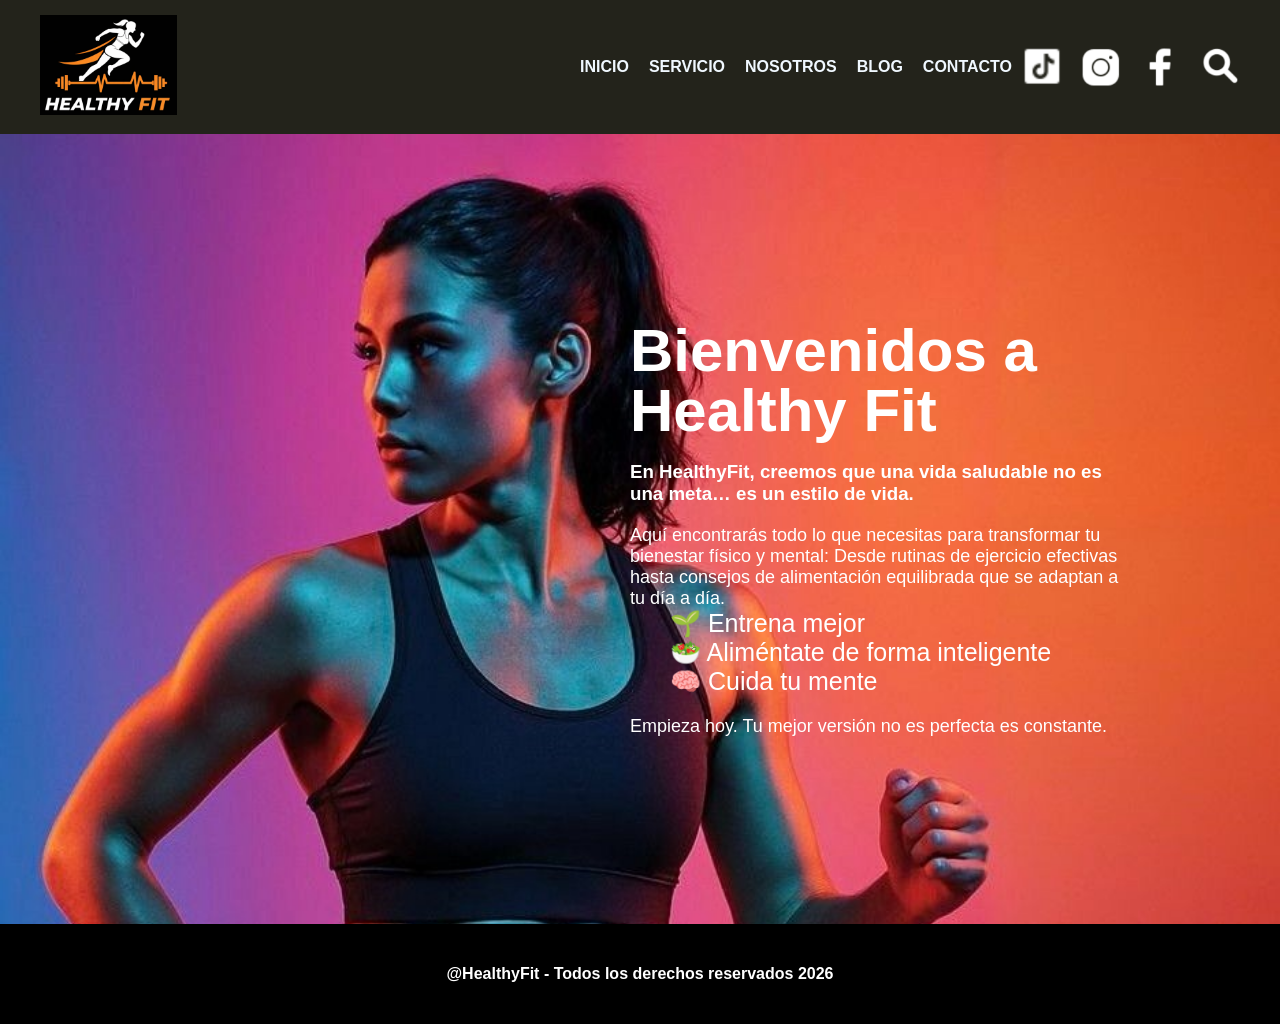
<file: index.html>
<!DOCTYPE html>
<html lang="es">
<head>
    <meta charset="UTF-8">
    <meta name="viewport" content="width=device-width, initial-scale=1.0">
    <link rel="stylesheet" href="estilos.css">
    <title>HealthyFit</title>
</head>

<body>

    <header class="cabecera">
        <div class="logo">
            <img src="imagenes/logo.png" alt="logo">
        </div>    
        <nav class="menu">
        <ul>
            <li><a href="index.html">INICIO</a></li>
            <li><a href="servicio.html" target="contenidoframe">SERVICIO</a></li>
            <li><a href="nosotros.html" target="contenidoframe">NOSOTROS</a></li>
            <li><a href="blog.html" target="contenidoframe">BLOG</a></li>
            <li><a href="contacto.html" target="contenidoframe">CONTACTO</a></li>
        </ul>
    </nav>
    <div class="redes">
    <img src="imagenes/iconos/tiktok.png" alt="tiktok">
    <img src="imagenes/iconos/instagram.png" alt="instagram">
    <img src="imagenes/iconos/facebook.png" alt="facebook">
    <img src="imagenes/iconos/buscar.png" alt="buscar">
    </div>
    </header>
    <div class="contenido">
        <iframe name="contenidoframe" src="inicio_portada.html"></iframe>
    </div>
    <footer class="pie_de_pagina">
    <p>@HealthyFit - Todos los derechos reservados 2026</p>
    </footer>
</body>
</html>
</file>
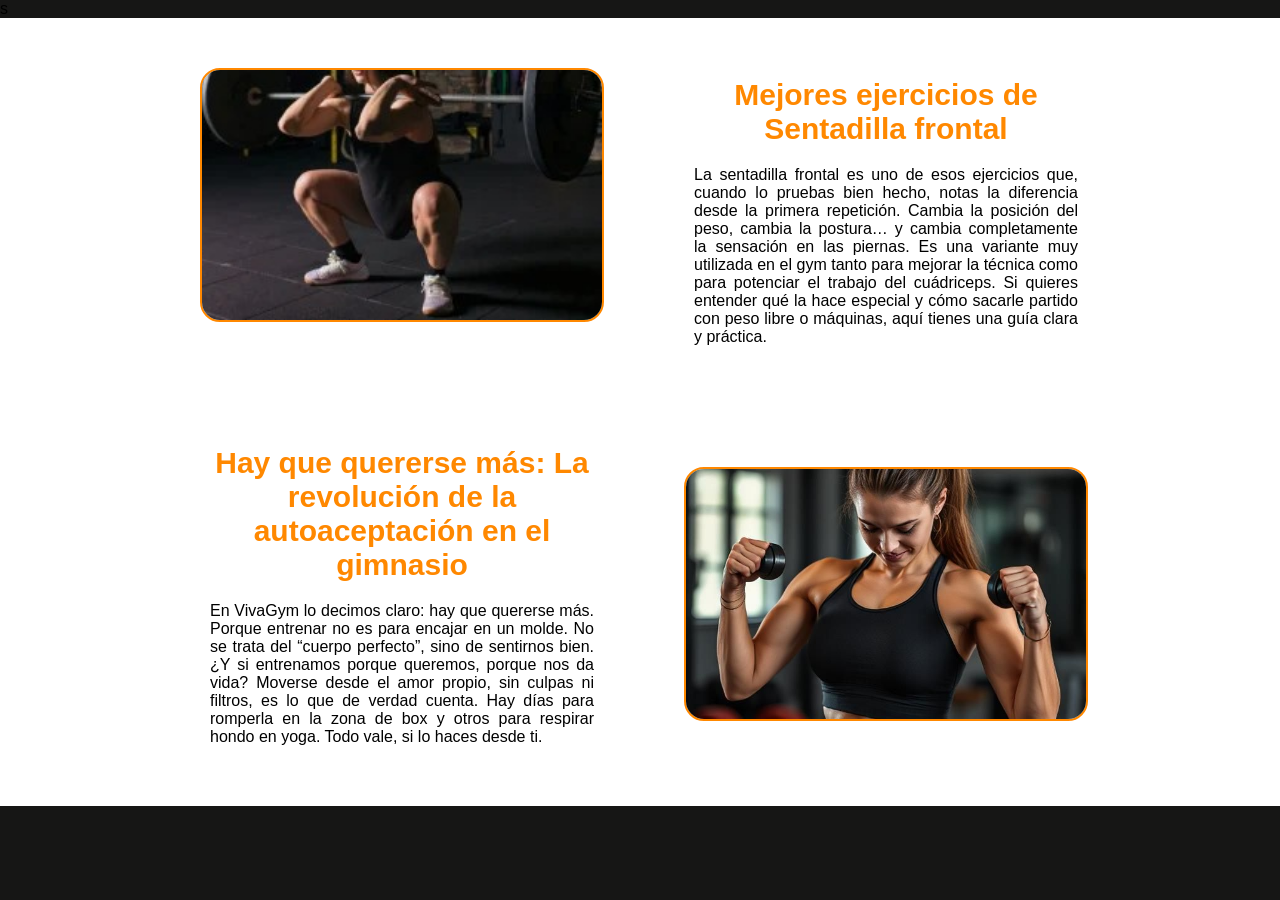
<file: blog.html>
<!DOCTYPE html>
<html lang="es">
<head>
    <meta charset="UTF-8">
    <meta name="viewport" content="width=device-width, initial-scale=1.0">
    <link rel="stylesheet" href="estilos.css">s
    <title>Blog</title>
</head>
<body>
    <div class="blog">
        <div class="imagenL">
            <img src="imagenes/blog/sentadillas.jpeg" alt="sentadillas">
        </div>
        <div class="post">
            <h3>Mejores ejercicios de Sentadilla frontal </h3>
            <p>La sentadilla frontal es uno de esos ejercicios que, cuando lo pruebas bien hecho, notas la diferencia desde la primera repetición. Cambia la posición del peso, cambia la postura… y cambia completamente la sensación en las piernas.
Es una variante muy utilizada en el gym tanto para mejorar la técnica como para potenciar el trabajo del cuádriceps. Si quieres entender qué la hace especial y cómo sacarle partido con peso libre o máquinas, aquí tienes una guía clara y práctica.</p>
        </div>
        
        <div class="post">
            <h3>Hay que quererse más: La revolución de la autoaceptación en el gimnasio </h3>
            <p>En VivaGym lo decimos claro: hay que quererse más.
Porque entrenar no es para encajar en un molde. No se trata del “cuerpo perfecto”, sino de sentirnos bien.
¿Y si entrenamos porque queremos, porque nos da vida?
Moverse desde el amor propio, sin culpas ni filtros, es lo que de verdad cuenta. Hay días para romperla en la zona de box y otros para respirar hondo en yoga. Todo vale, si lo haces desde ti.</p>
        </div>
             <div class="imagenR">
            <img src="imagenes/blog/autoaceptacion.jpeg" alt="autoaceptacion">
        </div>
    </div>
</body>
</html>
</file>
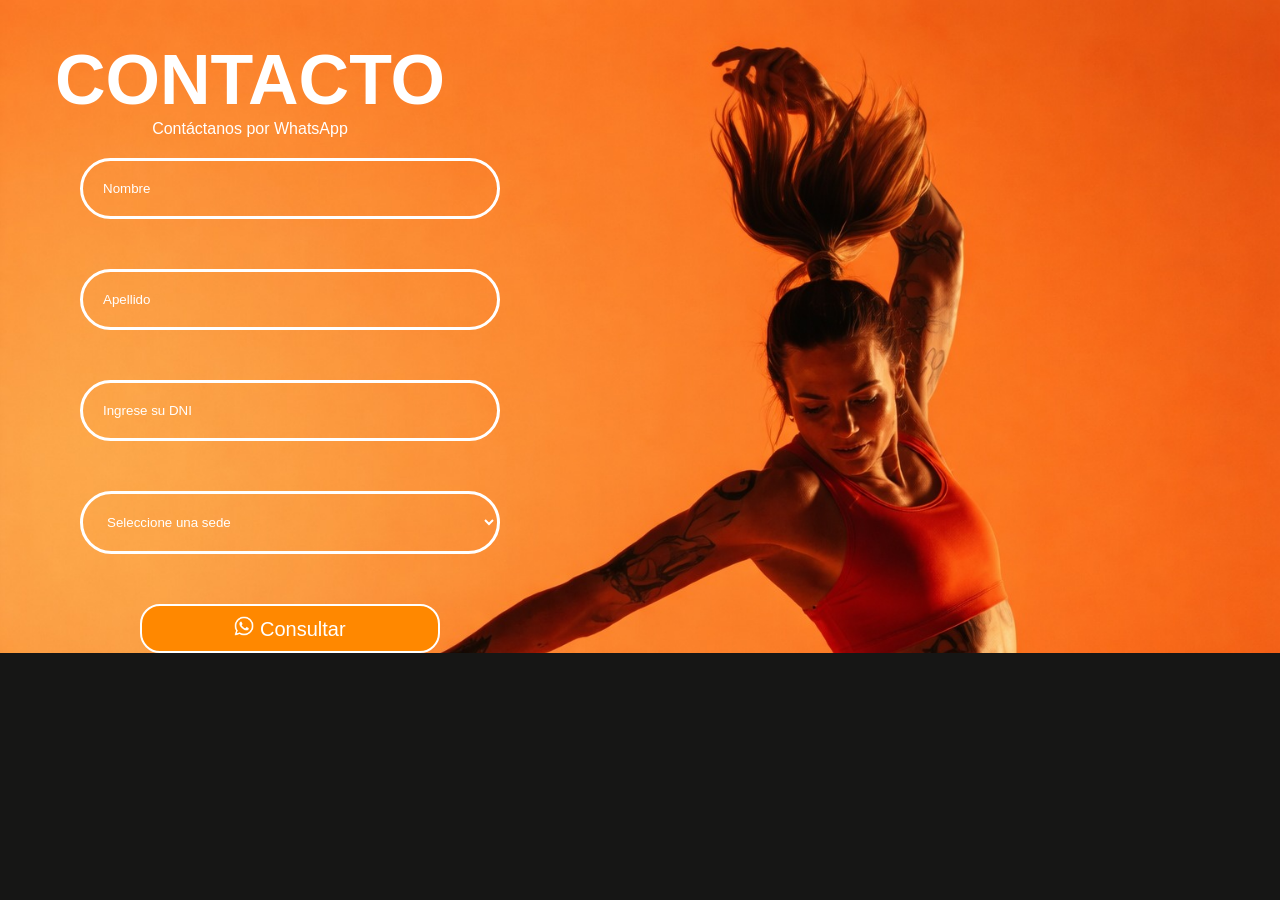
<file: contacto.html>
<!DOCTYPE html>
<html lang="es">
<head>
    <meta charset="UTF-8">
    <meta name="viewport" content="width=device-width, initial-scale=1.0">
    <link rel="stylesheet" href="estilos.css">
    <title>Contacto</title>
</head>
<body>
    <section class="contacto">
    <div class="contacto_contenedor">
         <h1>CONTACTO</h1>
    <p>Contáctanos por WhatsApp</p>
        <form class="contacto_formulario">
            <input type="text" placeholder="Nombre" required>
            <input type="text" placeholder="Apellido" required>
            <input type="text" placeholder="Ingrese su DNI" pattern="[0-9](8)" required>
            <select required>
                <option>Seleccione una sede</option>
                <option>Yarinacocha</option>
                <option>Manantay</option>
                <option>Calleria</option>              
            </select>
            <button>
                <img src="imagenes/inverted_transparent.png" alt="WhatsApp">
                Consultar
            </button>
        </form>
    </div>
    </section>
</body>
</html>
</file>
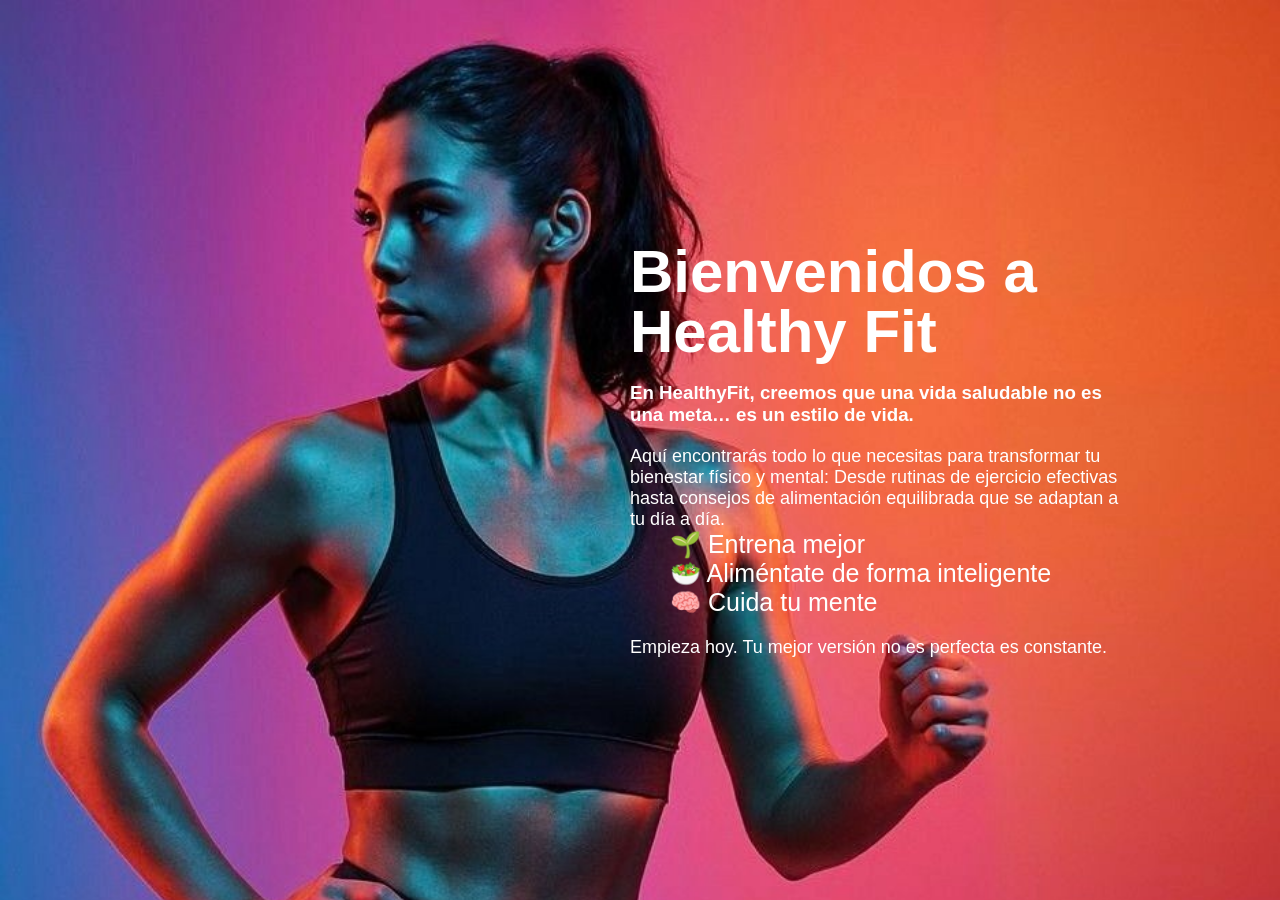
<file: inicio_portada.html>
<!DOCTYPE html>
<html lang="en">
<head>
    <meta charset="UTF-8">
    <meta name="viewport" content="width=device-width, initial-scale=1.0">
    <link rel="stylesheet" href="estilos.css">
    <title>Portada</title>
</head>
<body>
    <section class="portada">
        <div class="Portada_texto">
            <h1>Bienvenidos a <br> Healthy Fit</h1>
            <h3>En HealthyFit, creemos que una vida saludable no es una meta… es un estilo de vida.</h3>
            <p>Aquí encontrarás todo lo que necesitas para transformar tu bienestar físico y mental: Desde rutinas de ejercicio efectivas hasta consejos de alimentación equilibrada que se adaptan a tu día a día. </p>
            <ul class="beneficios">
                <li>🌱 Entrena mejor</li>
                <li>🥗 Aliméntate de forma inteligente</li>
                <li>🧠 Cuida tu mente</li>
            </ul>
            <p>Empieza hoy. Tu mejor versión no es perfecta es constante.</p>
        </div>
    </section>
</body>
</html>
</file>
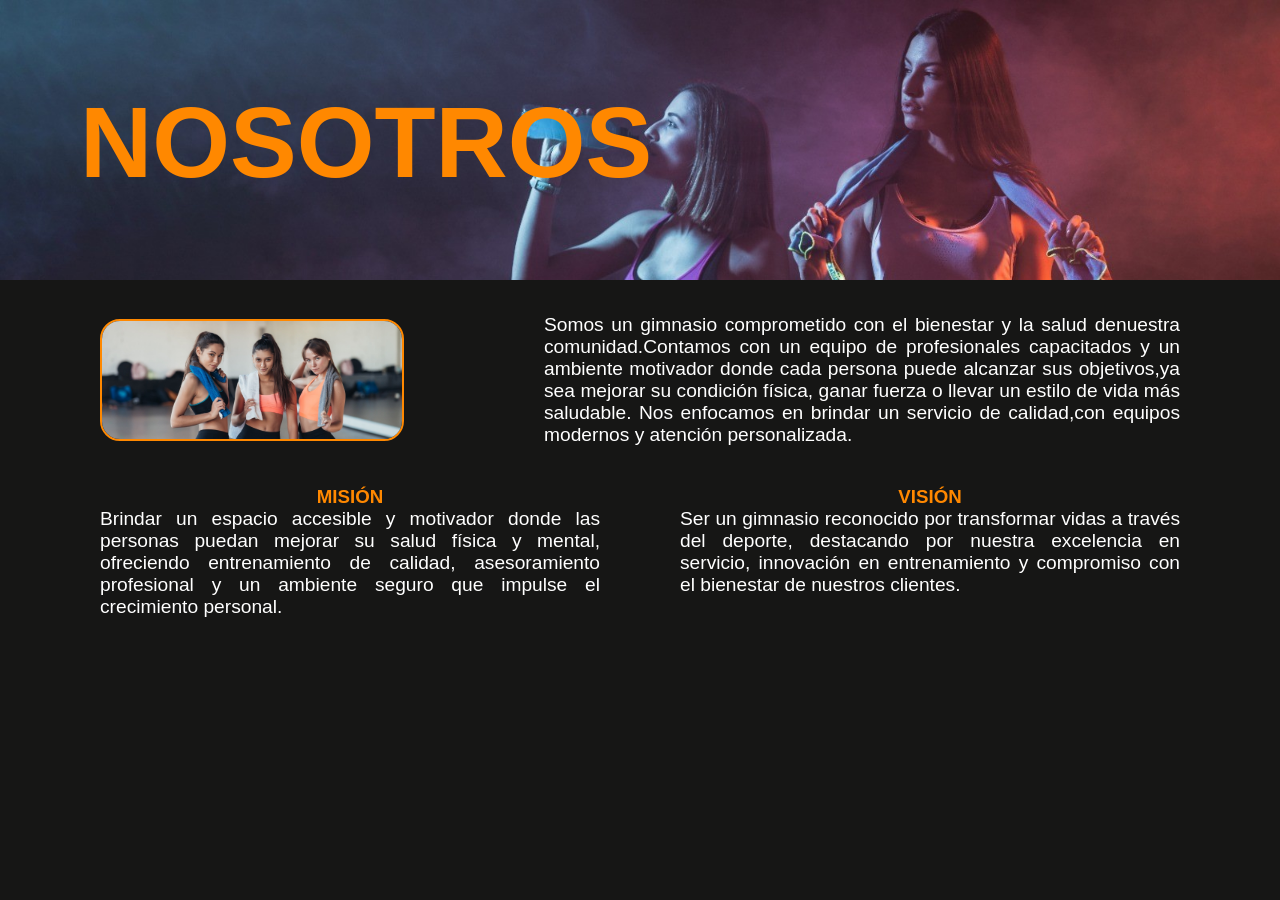
<file: nosotros.html>
<!DOCTYPE html>
<html lang="es">
<head>
    <meta charset="UTF-8">
    <meta name="viewport" content="width=device-width, initial-scale=1.0">
    <link rel="stylesheet" href="estilos.css">
    <title>Nosotros</title>
</head>
<body>
    <header class="cabecera_nosotros">
        <img src="imagenes//nosotros/portadanosotros.jpeg" alt="Portada nosotros">
        <h1>NOSOTROS</h1>
    </header>
    <div class="equipo">
        <img src="imagenes/nosotros/equipo.jpeg" alt="equipo">
        <p>Somos un gimnasio comprometido con el bienestar y la salud denuestra comunidad.Contamos con un equipo de profesionales capacitados y un ambiente motivador donde cada persona puede alcanzar sus objetivos,ya sea mejorar su condición física,
ganar fuerza o llevar un estilo de vida más saludable. Nos enfocamos en brindar un servicio de calidad,con equipos modernos y atención personalizada.</p>
    </div>
    <div class="mis_vis">
        <div class="bloque">
            <h3>MISIÓN</h3>
            <p>Brindar un espacio accesible y motivador donde las personas puedan mejorar su salud física y mental, ofreciendo entrenamiento de calidad, asesoramiento profesional y un ambiente seguro que impulse el crecimiento personal.</p>
        </div>
        <div class="bloque">
            <h3>VISIÓN</h3>
            <P>Ser un gimnasio reconocido por transformar vidas a través del deporte, destacando por nuestra excelencia en servicio, innovación en entrenamiento y compromiso con el bienestar de nuestros clientes.</P>
        </div>
    </div>
</body>
</html>
</file>
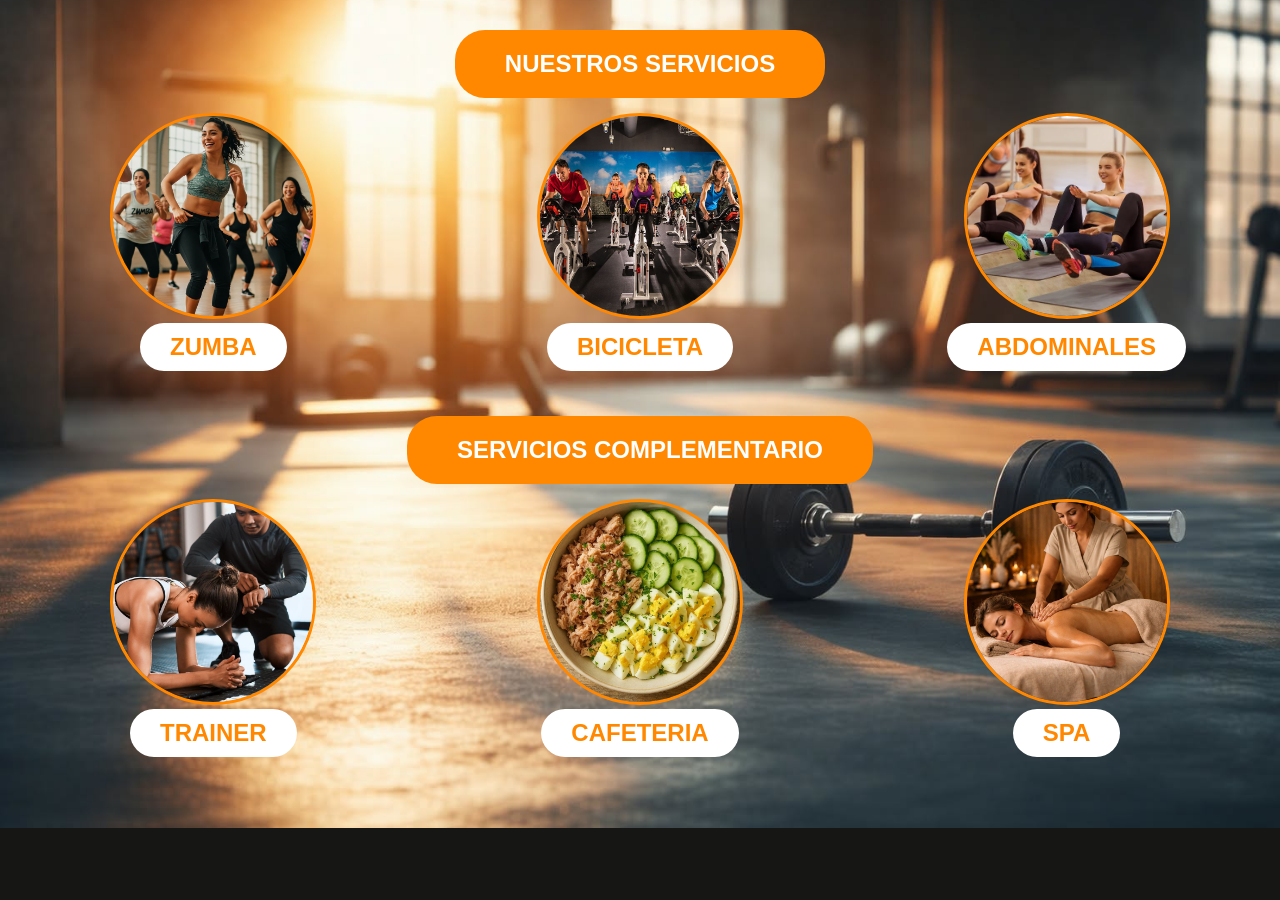
<file: servicio.html>
<!DOCTYPE html>
<html lang="es">
<head>
    <meta charset="UTF-8">
    <meta name="viewport" content="width=device-width, initial-scale=1.0">
    <link rel="stylesheet" href="estilos.css">
    <title>Servicio</title>
</head>
<body class="servicios-body">
    <section class="servicios_seccion">
        <h1>NUESTROS SERVICIOS</h1>
        <div class="servicio_grilla">
        <div class="elemento_servicio">
            <img src="imagenes/servicio/zumba.jpeg" alt="Zumba">
            <br>
            <h2>ZUMBA</h2>
        </div>
         <div class="elemento_servicio">
            <img src="imagenes/servicio/bicicleta.jpeg" alt="Bicicleta">
            <br>
            <h2>BICICLETA</h2>
        </div>
         <div class="elemento_servicio">
            <img src="imagenes/servicio/abdominales.jpeg" alt="Abdominales">
            <br>
            <h2>ABDOMINALES</h2>
        </div>
        </div>
    </section>
        <section class="servicios_seccion">
        <h1>SERVICIOS COMPLEMENTARIO</h1>
        <div class="servicio_grilla">
        <div class="elemento_servicio">
            <img src="imagenes/servicio/entrenadorpersonal.jpeg" alt="Entrenador personal">
            <br>
            <h2>TRAINER</h2>
        </div>
         <div class="elemento_servicio">
            <img src="imagenes/servicio/cafeteria.jpeg" alt="Cafeteria">
            <br>
            <h2>CAFETERIA</h2>
        </div>
         <div class="elemento_servicio">
            <img src="imagenes/servicio/spa.jpeg" alt="Spa">
            <br>
            <h2>SPA</h2>
        </div>
        </div>
    </section>
</body>
</html>
</file>
<file: estilos.css>
*{
    margin: 0;
    font-family: Arial, Helvetica, sans-serif;
}

body{
    background-color: rgb(22, 22, 21);
}
.cabecera{
    background-color: rgb(35, 35, 27);
    color: aliceblue;
    display: flex;
    align-items: center;
    padding: 15px 40px;
}
.logo{
    width: 500px;
}
.logo img{
    height: 100px;
}
.menu ul{
    display: flex;
    list-style: none;
    gap: 20px;
} 
.menu a{
    color: aliceblue;
    text-decoration: none;
    font-weight: bold;
}
.menu a:hover{
    color: #f80;
}
.redes{
    display: flex;
    gap: 20px;
    margin-left: auto;
}
.redes img{
    height: 40px;
}
.contenido{
    background-color: #ff8800;
    width: 100%; 
    height: calc(100vh - 110px);
}
iframe{
    width: 100%;
    height: 100%;
    border: none;
}
.pie_de_pagina{
    background-color: rgb(0, 0, 0);
    color: rgb(255, 255, 255);
    text-align: center;
    height: 100px;
    font-weight: bolder;
    align-content: center;
}
/*****************************************
AQUI PERSONALIZO PORTADA
*****************************************/
.portada{
    height: 100vh;
    background-image: url("imagenes/portada1.jpeg");
    background-size: cover;
    background-position: top;
    background-repeat: no-repeat;
    position: relative;
}
.Portada_texto{
    position: absolute;
    top: 50%;
    right: 100px;
    transform: translateY(-50%);
    width: 500px;
    color: white;
    padding: 50px;
}
.Portada_texto h1{
    font-size: 60px;
    line-height: 1;
    margin-bottom: 20px;
}
.Portada_texto h3{
    font-weight: 600;
    margin-bottom: 20px;
}
.Portada_texto p{
    font-size: 18px;
}
.beneficios{
    list-style: none;
    margin-bottom: 20px;
}
.beneficios li{
    font-size: 25px;
}
/***********************************
AQUI PERSONALIZO LA SECCION DE SERVICIOS
***********************************/
.servicios-body{
    background-image: url("imagenes/fondo/fondo_servicios.jpg");
    background-size: cover;
    background-position: center;
    background-repeat: no-repeat;
    min-height: 10vh;
}
.servicios_seccion h1{
    background-color: #f80;
    color: white;
    padding: 20px 50px;
    border-radius: 30px;
    display: inline-block;
    margin-bottom: 15px;
}
.elemento_servicio img{
    width: 200px;
    height: 200px;
    object-fit: cover;
    border-radius: 50%;
    border: 3px solid #f80;
}
.servicios_seccion h2{
    background-color: white;
    color: #f80;
    padding: 10px 30px;
    border-radius: 30px;
    display: inline-block;
    margin-bottom: 15px;
}
.servicio_grilla{
    display: grid;
    grid-template-columns: repeat(3,1fr);
    margin-bottom: 30px;
}
.servicios_seccion{
    text-align: center;
    margin-top: 30px;
}
/***********************************
AQUI PERSONALIZO LA SECCION DE NOSOTROS
***********************************/
.cabecera_nosotros{
    position: relative;
    width: 100%;
}
.cabecera_nosotros img{
    width: 100%;
}
.cabecera_nosotros h1{
    position: absolute;
    top: 30%;
    color: #f80;
    font-size: 100px;
    padding-left: 80px;
    font-weight: 800;
}
.equipo{
    color: white;
    display: flex;
    gap: 40px;
    align-items: center;
    padding: 30px 100px;
}
.equipo img{
    width: 300px;
    border-radius: 20px;
    border: #f80 solid 2px;
}
.equipo p{
    padding-left: 100px;
    text-align: justify;
    font-size: larger;
}
.mis_vis{
    display: grid;
    text-align: center;
    grid-template-columns: 1fr 1fr;
    color: white;
    padding: 10px 100px;
    gap: 80px;
}
.bloque h3{
    color: #f80;
}
.bloque p{
     text-align: justify;
    font-size: larger;
}
/***********************************
AQUI PERSONALIZO LA SECCION DE BLOG
***********************************/
.blog{
    background-color: rgb(255, 255, 255);
    display: grid;
    grid-template-columns: 1fr 1fr;
    gap: 80px;
    padding: 50px;
    padding-right: 200px;
    padding-left: 200px;
}
.blog img{
    width: 400px;
    height: 250px;
    object-fit: cover;
    border-radius: 20px;
    border: #f80 solid 2px;
}
.imagenL{
    text-align: right;
}
.imagenR{
    text-align: left;
    align-content: center;
}
.post{
    display: flex;
    flex-direction: column;
    text-align: center;
    padding: 10px;
}
.post h3{
    color: #f80;
    margin-bottom: 20px;
    font-size: 30px;
}
.post p{
    text-align: justify;
}
/***********************************
AQUI PERSONALIZO LA SECCION DE CONTACTO
***********************************/
.contacto{
    min-width: 10vh;
    background-image: url("imagenes/contacto.jpeg");
    display: flex;
    flex-direction: column;
    color: white;
    background-size: cover;
    justify-content: center;
}
.contacto h1{
    font-size: 70px;
    padding-top: 40px;
}
.contacto_contenedor{
    text-align: center;
    width: 500px;
}
.contacto_formulario{
    padding-left: 80px;
    padding-top: 20px;
    display: flex;
    flex-direction: column;
    gap: 50px;
}
.contacto_formulario input,
.contacto_formulario select{
    border-radius: 40px;
    padding: 20px;
    border: 3px solid white;
    color: white;
    background: transparent;
    outline: none;
}
.contacto_formulario input::placeholder{
    color: white;
}
.contacto_formulario option{
    color: black;
}
.contacto_formulario button{
    align-self: center;
    padding: 10px;
    width: 300px;
    border: 2px solid white;
    border-radius: 20px;
    background-color: #f80;
    color: white;
    font-size: 20px;
}
.contacto_formulario button img{
    width: 20px;
}
/***********************************
AQUI HAGO LA WEB RESPONSIVE para celulares
***********************************/

@media (max-width: 768px){
    /*responsivo portada*/
    .cabecera{
        flex-direction: column;
    }
.menu ul{
    flex-direction: column;
}
.redes{
    margin-left: 0;
}
.portada{
    height: auto;
    padding: 100px 20px;
}
.Portada_texto{
    transform: none;
    position: static;
    width: 100% 20px;
    text-align: center;
}
 /*responsivo servicio*/
.servicio_grilla{
    grid-template-columns: 1fr;
    gap: 50px;
}
 /*responsivo nosotros*/
.equipo{
    flex-direction: column;
}
.equipo p{
        padding: 20px 20px;
}
.equipo img{
    width: 100%;
}
.cabecera_nosotros h1{
    padding-left: 10%;
}
.mis_vis{
    grid-template-columns: 1fr;
}
 /*responsivo blog*/
.blog{
    grid-template-columns: 1fr;
}
.blog img{
    width: 100%;
}
.contacto{
    align-items: center;
}
}
</file>
